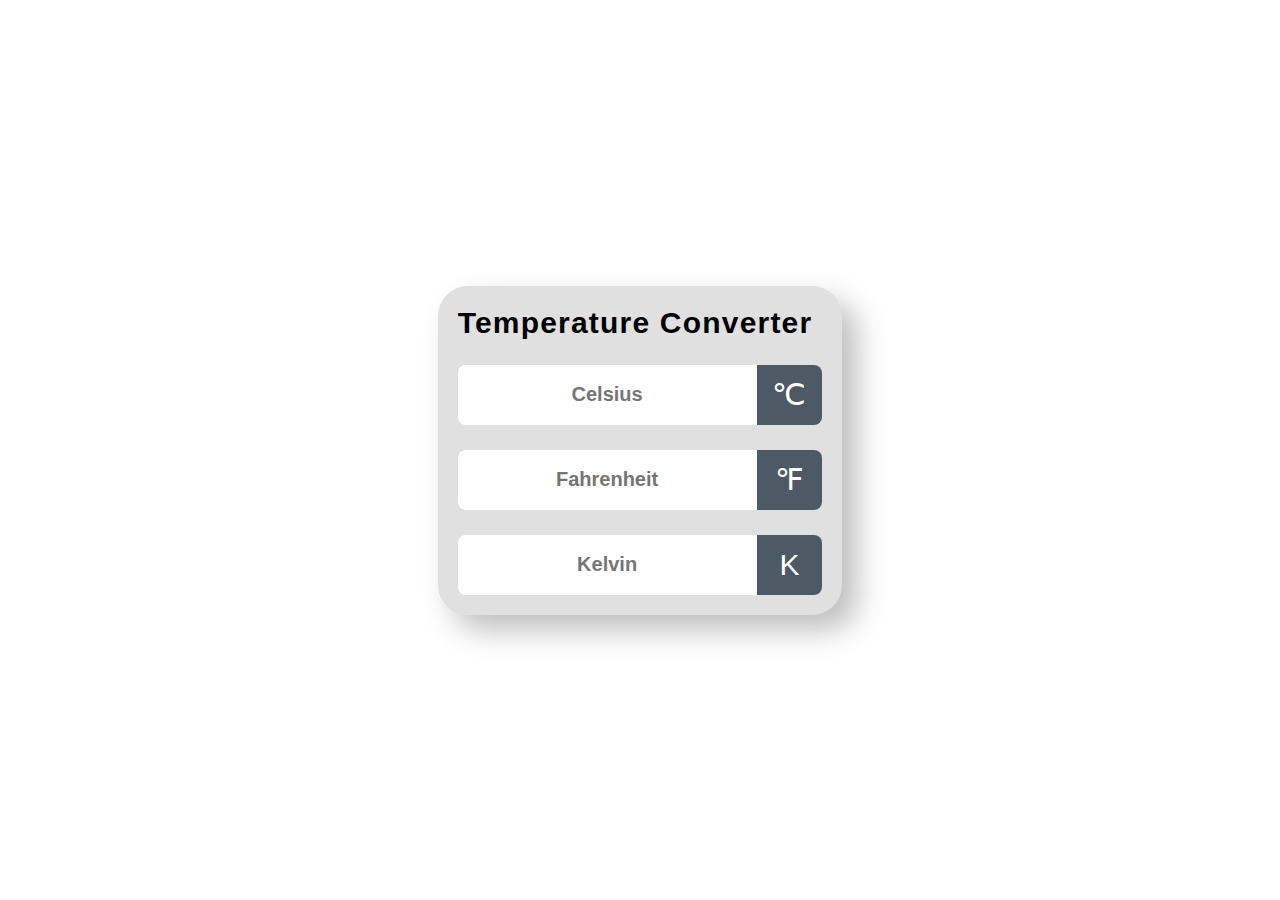
<file: Temperature convertor/index.html>
<!DOCTYPE html>
<html lang="en">
<head>
    <meta charset="UTF-8">
    <meta http-equiv="X-UA-Compatible" content="IE=edge">
    <meta name="viewport" content="width=device-width, initial-scale=1.0">
    <title>Document</title>
    <link rel="stylesheet" href="style.css">
</head>
<body>
    <link rel="stylesheet" href="https://cdnjs.cloudflare.com/ajax/libs/font-awesome/6.2.0/css/all.min.css" integrity="sha512-xh6O/CkQoPOWDdYTDqeRdPCVd1SpvCA9XXcUnZS2FmJNp1coAFzvtCN9BmamE+4aHK8yyUHUSCcJHgXloTyT2A==" crossorigin="anonymous" referrerpolicy="no-referrer" />
<div class="container">

        <div class="title">
            <h1>Temperature Converter</h1>
            <span class="Temperature-icon"><i class="fa-solid fa-temperature-three-quarters"></i></span>
        </div>

        <div id="celsius">
            <input type="number" name="" placeholder="Celsius">
            <span class="icon">&#8451</span>
        </div>
        <div id="fahrenheit">
            <input type="number" name="" placeholder="Fahrenheit">
            <span class="icon">&#8457</span>
        </div>
        <div id="kelvin">
            <input type="number" name="" placeholder="Kelvin">
            <span class="icon">&#8490</span>
        </div>

    </div>
    <script src="script.js"></script>
</body>
</html>
</file>
<file: Temperature convertor/style.css>
*{
    margin: 0;
    padding: 0;
    box-sizing: border-box;
}

body{
    display: flex;
    justify-content: center;
    align-items: center;
    min-height: 100vh;
}

.container{
    max-width: 450px;
    border-radius: 30px;
    background: #e0e0e0;
    box-shadow: 15px 15px 30px #bebebe,
               -15px -15px 30px #ffffff;
    font-family: sans-serif;
    padding: 20px;
}

.title{
    display: flex;
    justify-content: center;
    align-items: center;
    flex-wrap: wrap-reverse;
    gap: 10px;
}

.Temperature-icon{
    font-size: 45px;
    color: #000000;
}

h1{
    color: #000000;
    letter-spacing: 1.2px;
    font-size: 30px;
}

#celsius, #fahrenheit, #kelvin{
    display: flex;
    justify-content: center;
    align-items: center;
    margin-top: 25px;
}

input{
    flex: 5;
    height: 60px;
    font-size: 20px;
    font-weight: 600;
    text-align: center;
    border: none;
    outline: none;
    border-radius: 8px 0 0 8px;
    padding: 0 10px;
}

input::-webkit-outer-spin-button,
input::-webkit-inner-spin-button{
    -webkit-appearance: none;
}

.icon{
    flex: 1;
    height: 60px;
    line-height: 60px;
    padding: 0 5px;
    text-align: center;
    font-size: 30px;
    background: #4d5964;
    color: #fff;
    border-radius: 0 8px 8px 0;
}
</file>
